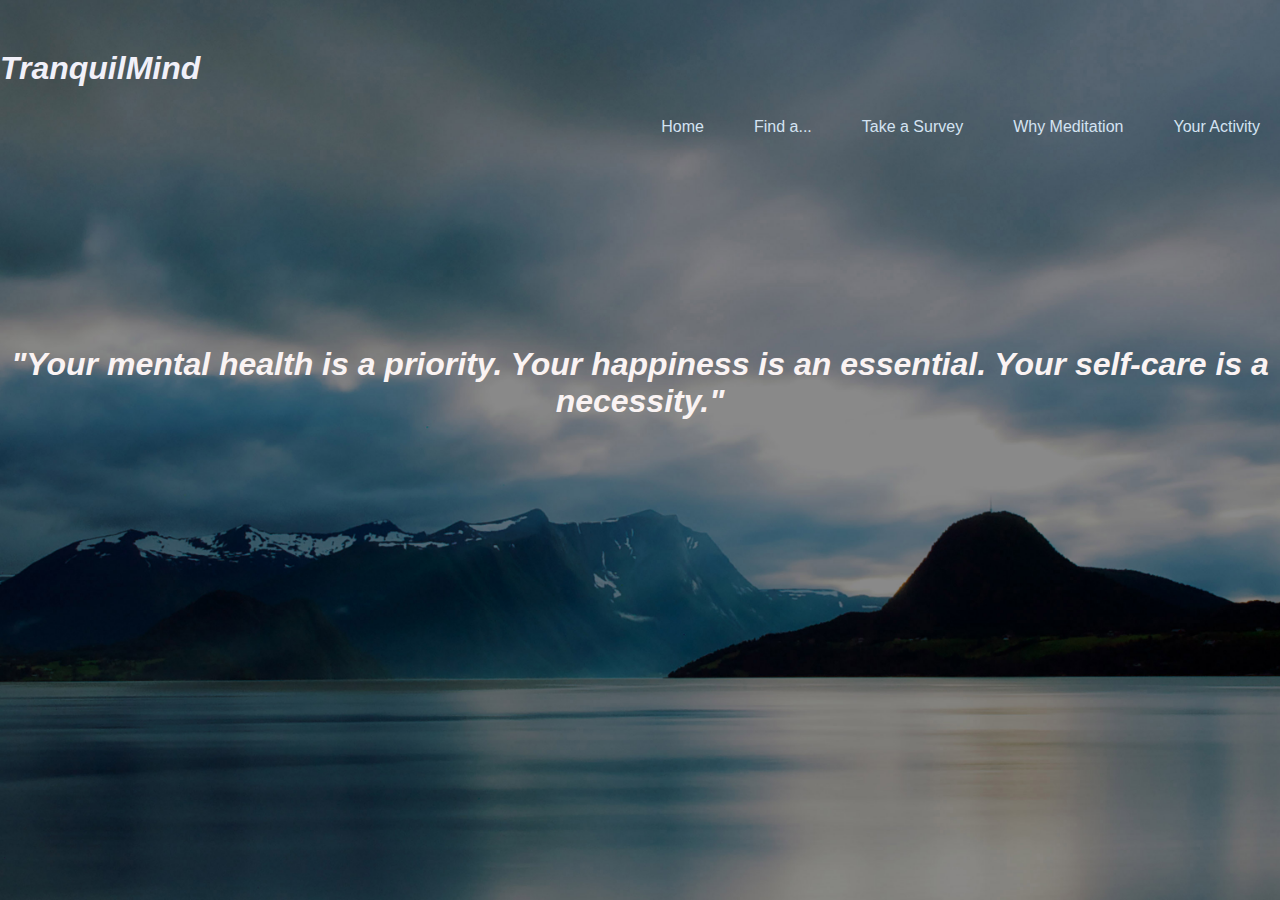
<file: index.html>
<!-- index.html -->
<!DOCTYPE html>
<html lang="en">
<head>
    <meta charset="UTF-8">
    <meta name="viewport" content="width=device-width, initial-scale=1.0">
    <title>TranquilMind</title>
    <link rel="stylesheet" href="styles.css">
</head>
<body>
    <div class="container">
        <h1>TranquilMind</h1>
    </div>

    

    <div class="buttons">
        <button onclick="window.location.href='index.html'">Home</button>
        <div class="dropdown">
            <button class="dropbtn">Find a...</button>
            <div class="dropdown-content">
                <a href="#">Music</a>
                <a href="#">Wisdom</a>
                <a href="#">Videos</a>
            </div>
        </div>
        <button onclick="window.location.href='survey.html'">Take a Survey</button>

        <button onclick="openLink('https://www.healthline.com/nutrition/12-benefits-of-meditation')">Why Meditation</button>
        <button onclick="window.location.href='activity.html'">Your Activity</button>
    </div>

    <div class="quotation">
        <p><h1>"Your mental health is a priority. Your happiness is an essential. Your self-care is a necessity."</h1></p>
    </div>

    <script>
        function openLink(url) {
          window.open(url, '_blank');
        }
      </script>

    <script src="script.js"></script>
</body>
</html>
</file>
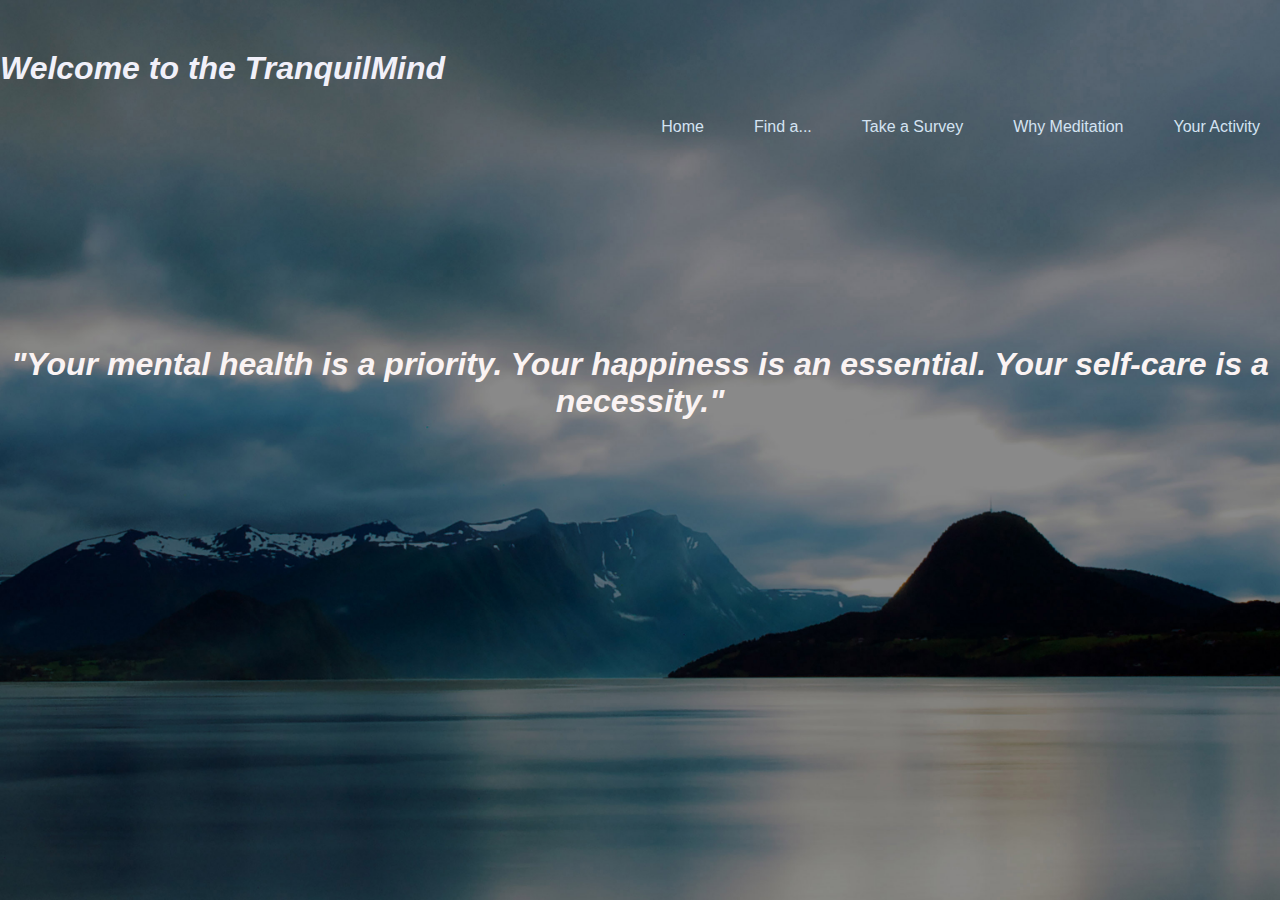
<file: HCI-Website/index.html>
<!-- index.html -->
<!DOCTYPE html>
<html lang="en">
<head>
    <meta charset="UTF-8">
    <meta name="viewport" content="width=device-width, initial-scale=1.0">
    <title>TranquilMind</title>
    <link rel="stylesheet" href="styles.css">
</head>
<body>
    <div class="container">
        <h1>Welcome to the TranquilMind</h1>
    </div>

    

    <div class="buttons">
        <button onclick="window.location.href='index.html'">Home</button>
        <div class="dropdown">
            <button class="dropbtn">Find a...</button>
            <div class="dropdown-content">
                <a href="#">Music</a>
                <a href="#">Wisdom</a>
                <a href="#">Videos</a>
            </div>
        </div>
        <button onclick="window.location.href='survey.html'">Take a Survey</button>

        <button onclick="openLink('https://www.healthline.com/nutrition/12-benefits-of-meditation')">Why Meditation</button>
        <button onclick="window.location.href='activity.html'">Your Activity</button>
    </div>

    <div class="quotation">
        <p><h1>"Your mental health is a priority. Your happiness is an essential. Your self-care is a necessity."</h1></p>
    </div>

    <script>
        function openLink(url) {
          window.open(url, '_blank');
        }
      </script>

    <script src="script.js"></script>
</body>
</html>
</file>
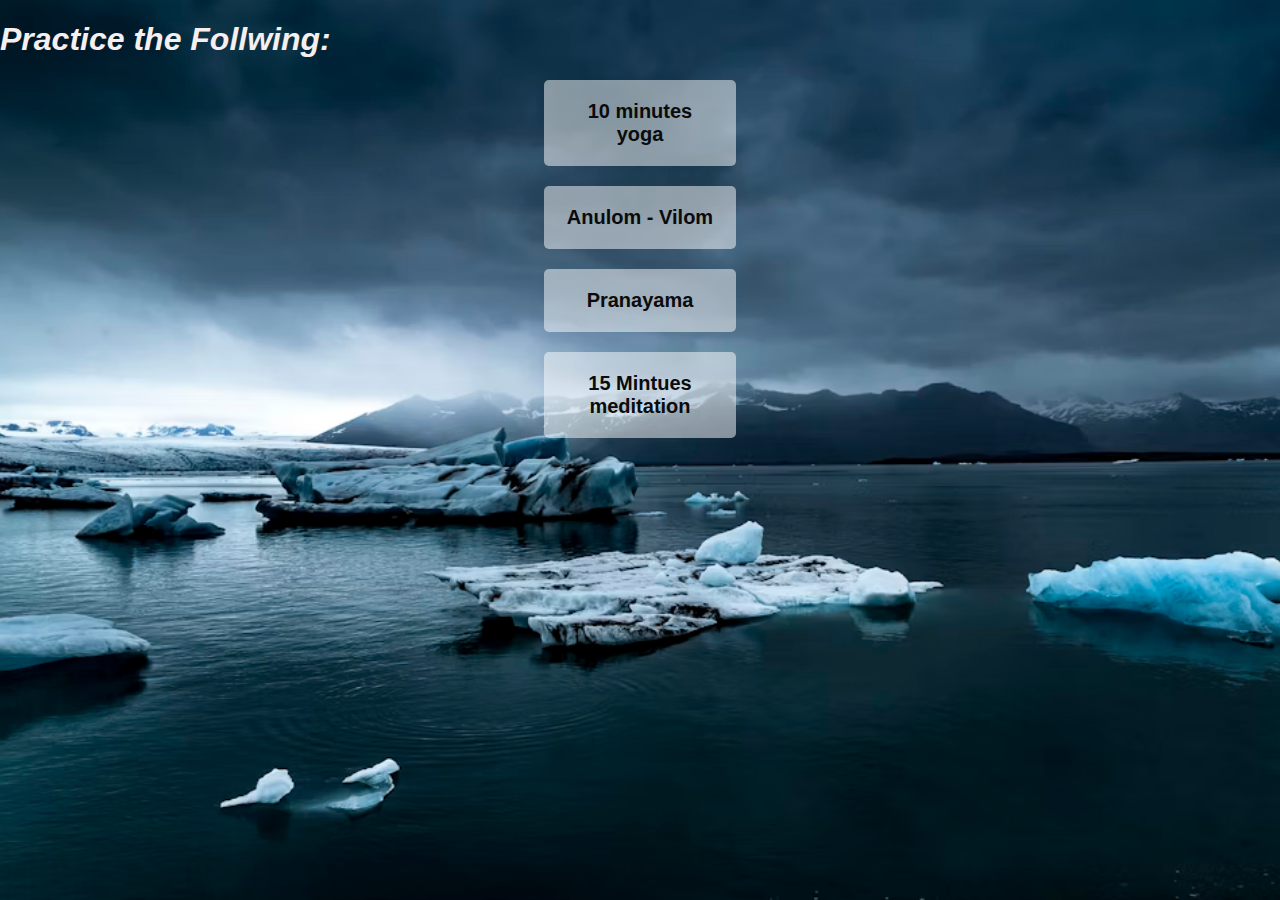
<file: practice.html>
<!DOCTYPE html>
<html lang="en">
<head>
  <meta charset="UTF-8">
  <meta name="viewport" content="width=device-width, initial-scale=1.0">
  <title>Yoga and Meditation</title>
  <link rel="stylesheet" href="styles3.css">

</head>
<body>
  <h1>Practice the Follwing:</h1>
  <button onclick="openLink('https://www.youtube.com/watch?v=X3-gKPNyrTA')">10 minutes yoga</button>
  <button onclick="openLink('https://www.youtube.com/watch?v=8VwufJrUhic')">Anulom - Vilom</button>
  <button onclick="openLink('https://www.youtube.com/watch?v=JoDKbXEUrvQ')">Pranayama</button>
  <button onclick="openLink('https://www.youtube.com/watch?v=aIIEI33EUqI')">15 Mintues meditation</button>

  <script>
    function openLink(url) {
      window.open(url, '_blank');
    }
  </script>
</body>
</html>
</file>
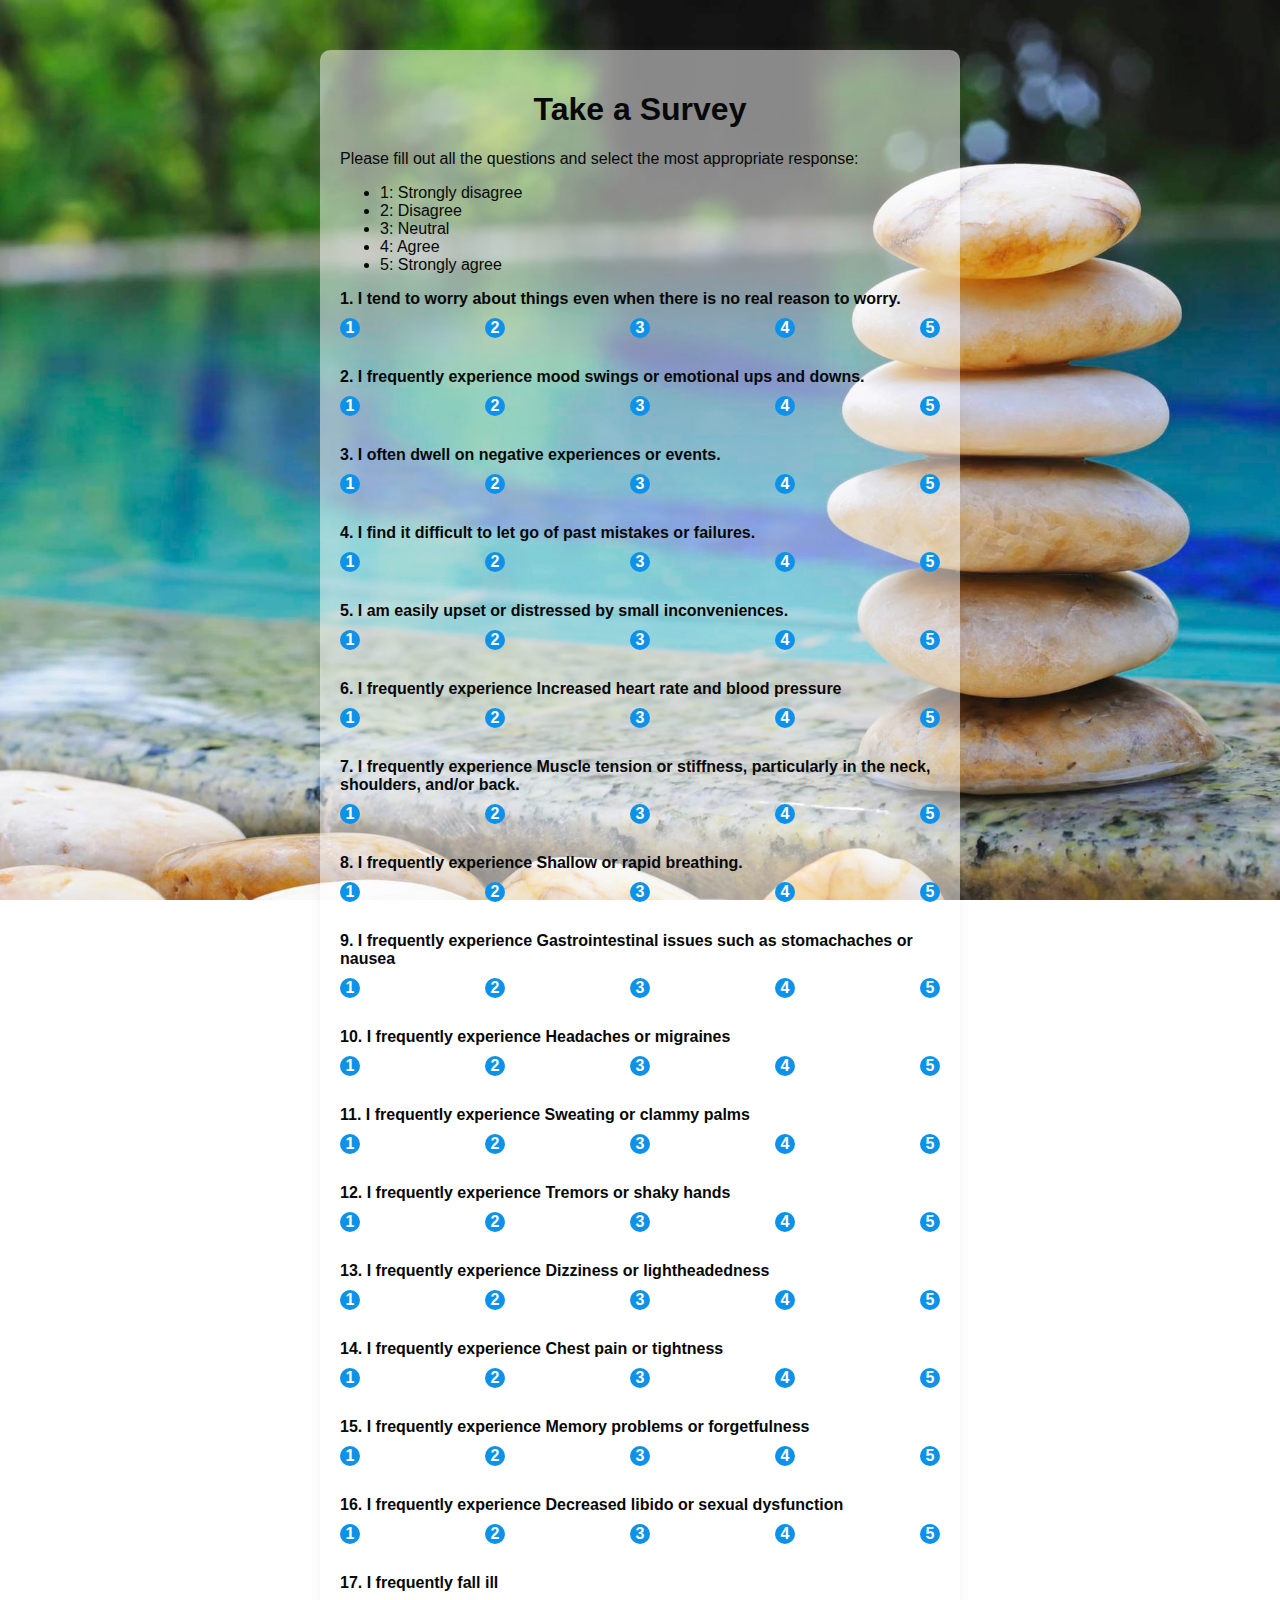
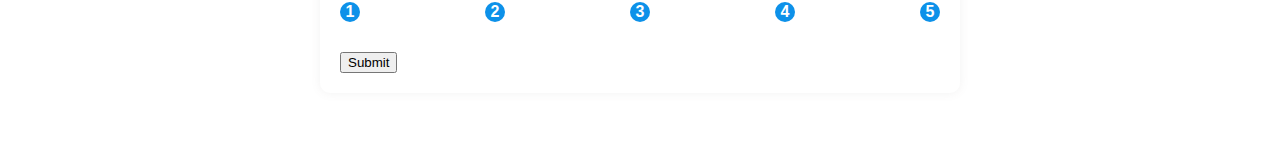
<file: questionnaire.html>
<!DOCTYPE html>
<html lang="en">
<head>
    <meta charset="UTF-8">
    <meta name="viewport" content="width=device-width, initial-scale=1.0">
    <title>Questionnaire</title>
    <link rel="stylesheet" href="styles2.css">
</head>
<body>
    <div class="container">
        <h1>Take a Survey</h1>
        <p>Please fill out all the questions and select the most appropriate response:</p>
        <ul>
            <li>1: Strongly disagree</li>
            <li>2: Disagree</li>
            <li>3: Neutral</li>
            <li>4: Agree</li>
            <li>5: Strongly agree</li>
        </ul>
        <form id="questionnaire-form">
            <label for="q1">1. I tend to worry about things even when there is no real reason to worry.</label>
            <div class="scale">
                <input type="radio" id="q1-1" name="q1" value="1" required>
                <label for="q1-1">1</label>
                <input type="radio" id="q1-2" name="q1" value="2">
                <label for="q1-2">2</label>
                <input type="radio" id="q1-3" name="q1" value="3">
                <label for="q1-3">3</label>
                <input type="radio" id="q1-4" name="q1" value="4">
                <label for="q1-4">4</label>
                <input type="radio" id="q1-5" name="q1" value="5">
                <label for="q1-5">5</label>
            </div>

            <!-- Repeat the above structure for each question -->
            
            <!-- Question 2 -->
            <label for="q2">2. I frequently experience mood swings or emotional ups and downs.</label>
            <div class="scale">
                <input type="radio" id="q2-1" name="q2" value="1" required>
                <label for="q2-1">1</label>
                <input type="radio" id="q2-2" name="q2" value="2">
                <label for="q2-2">2</label>
                <input type="radio" id="q2-3" name="q2" value="3">
                <label for="q2-3">3</label>
                <input type="radio" id="q2-4" name="q2" value="4">
                <label for="q2-4">4</label>
                <input type="radio" id="q2-5" name="q2" value="5">
                <label for="q2-5">5</label>
            </div>
            
            <!-- Repeat the above structure for each question -->
            
            <!-- Question 3 -->
            <label for="q3">3. I often dwell on negative experiences or events.</label>
            <div class="scale">
                <input type="radio" id="q3-1" name="q3" value="1" required>
                <label for="q3-1">1</label>
                <input type="radio" id="q3-2" name="q3" value="2">
                <label for="q3-2">2</label>
                <input type="radio" id="q3-3" name="q3" value="3">
                <label for="q3-3">3</label>
                <input type="radio" id="q3-4" name="q3" value="4">
                <label for="q3-4">4</label>
                <input type="radio" id="q3-5" name="q3" value="5">
                <label for="q3-5">5</label>
            </div>

            <label for="q4">4. I find it difficult to let go of past mistakes or failures.</label>
            <div class="scale">
                <input type="radio" id="q4-1" name="q4" value="1" required>
                <label for="q4-1">1</label>
                <input type="radio" id="q4-2" name="q4" value="2">
                <label for="q4-2">2</label>
                <input type="radio" id="q4-3" name="q4" value="3">
                <label for="q4-3">3</label>
                <input type="radio" id="q4-4" name="q4" value="4">
                <label for="q4-4">4</label>
                <input type="radio" id="q4-5" name="q4" value="5">
                <label for="q4-5">5</label>
            </div>

            <label for="q5">5. I am easily upset or distressed by small inconveniences.</label>
            <div class="scale">
                <input type="radio" id="q5-1" name="q5" value="1" required>
                <label for="q5-1">1</label>
                <input type="radio" id="q5-2" name="q5" value="2">
                <label for="q5-2">2</label>
                <input type="radio" id="q5-3" name="q5" value="3">
                <label for="q5-3">3</label>
                <input type="radio" id="q5-4" name="q5" value="4">
                <label for="q5-4">4</label>
                <input type="radio" id="q5-5" name="q5" value="5">
                <label for="q5-5">5</label>
            </div>

            <label for="q6">6. I frequently experience Increased heart rate and blood pressure</label>
            <div class="scale">
                <input type="radio" id="q6-1" name="q6" value="1" required>
                <label for="q6-1">1</label>
                <input type="radio" id="q6-2" name="q6" value="2">
                <label for="q6-2">2</label>
                <input type="radio" id="q6-3" name="q6" value="3">
                <label for="q6-3">3</label>
                <input type="radio" id="q6-4" name="q6" value="4">
                <label for="q6-4">4</label>
                <input type="radio" id="q6-5" name="q6" value="5">
                <label for="q6-5">5</label>
            </div>

            <label for="q7">7. I frequently experience Muscle tension or stiffness, particularly in the neck, shoulders, and/or back.</label>
            <div class="scale">
                <input type="radio" id="q7-1" name="q7" value="1" required>
                <label for="q7-1">1</label>
                <input type="radio" id="q7-2" name="q7" value="2">
                <label for="q7-2">2</label>
                <input type="radio" id="q7-3" name="q7" value="3">
                <label for="q7-3">3</label>
                <input type="radio" id="q7-4" name="q7" value="4">
                <label for="q7-4">4</label>
                <input type="radio" id="q7-5" name="q7" value="5">
                <label for="q7-5">5</label>
            </div>

            <label for="q8">8. I frequently experience Shallow or rapid breathing. </label>
            <div class="scale">
                <input type="radio" id="q8-1" name="q8" value="1" required>
                <label for="q8-1">1</label>
                <input type="radio" id="q8-2" name="q8" value="2">
                <label for="q8-2">2</label>
                <input type="radio" id="q8-3" name="q8" value="3">
                <label for="q8-3">3</label>
                <input type="radio" id="q8-4" name="q8" value="4">
                <label for="q8-4">4</label>
                <input type="radio" id="q8-5" name="q8" value="5">
                <label for="q8-5">5</label>
            </div>

            <label for="q9">9. I frequently experience Gastrointestinal issues such as stomachaches or nausea</label>
            <div class="scale">
                <input type="radio" id="q9-1" name="q9" value="1" required>
                <label for="q9-1">1</label>
                <input type="radio" id="q9-2" name="q9" value="2">
                <label for="q9-2">2</label>
                <input type="radio" id="q9-3" name="q9" value="3">
                <label for="q9-3">3</label>
                <input type="radio" id="q9-4" name="q9" value="4">
                <label for="q9-4">4</label>
                <input type="radio" id="q9-5" name="q9" value="5">
                <label for="q9-5">5</label>
            </div>

            <label for="q10">10. I frequently experience Headaches or migraines</label>
            <div class="scale">
                <input type="radio" id="q10-1" name="q10" value="1" required>
                <label for="q10-1">1</label>
                <input type="radio" id="q10-2" name="q10" value="2">
                <label for="q10-2">2</label>
                <input type="radio" id="q10-3" name="q10" value="3">
                <label for="q10-3">3</label>
                <input type="radio" id="q10-4" name="q10" value="4">
                <label for="q10-4">4</label>
                <input type="radio" id="q10-5" name="q10" value="5">
                <label for="q10-5">5</label>
            </div>

            <label for="q11">11. I frequently experience Sweating or clammy palms</label>
            <div class="scale">
                <input type="radio" id="q11-1" name="q11" value="1" required>
                <label for="q11-1">1</label>
                <input type="radio" id="q11-2" name="q11" value="2">
                <label for="q11-2">2</label>
                <input type="radio" id="q11-3" name="q11" value="3">
                <label for="q11-3">3</label>
                <input type="radio" id="q11-4" name="q11" value="4">
                <label for="q11-4">4</label>
                <input type="radio" id="q11-5" name="q11" value="5">
                <label for="q11-5">5</label>
            </div>

            <label for="q12">12. I frequently experience Tremors or shaky hands</label>
            <div class="scale">
                <input type="radio" id="q12-1" name="q12" value="1" required>
                <label for="q12-1">1</label>
                <input type="radio" id="q12-2" name="q12" value="2">
                <label for="q12-2">2</label>
                <input type="radio" id="q12-3" name="q12" value="3">
                <label for="q12-3">3</label>
                <input type="radio" id="q12-4" name="q12" value="4">
                <label for="q12-4">4</label>
                <input type="radio" id="q12-5" name="q12" value="5">
                <label for="q12-5">5</label>
            </div>

            <label for="q13">13. I frequently experience Dizziness or lightheadedness</label>
            <div class="scale">
                <input type="radio" id="q13-1" name="q13" value="1" required>
                <label for="q13-1">1</label>
                <input type="radio" id="q13-2" name="q13" value="2">
                <label for="q13-2">2</label>
                <input type="radio" id="q13-3" name="q13" value="3">
                <label for="q13-3">3</label>
                <input type="radio" id="q13-4" name="q13" value="4">
                <label for="q13-4">4</label>
                <input type="radio" id="q13-5" name="q13" value="5">
                <label for="q13-5">5</label>
            </div>


            <label for="q14">14. I frequently experience Chest pain or tightness</label>
            <div class="scale">
                <input type="radio" id="q14-1" name="q14" value="1" required>
                <label for="q14-1">1</label>
                <input type="radio" id="q14-2" name="q14" value="2">
                <label for="q14-2">2</label>
                <input type="radio" id="q14-3" name="q14" value="3">
                <label for="q14-3">3</label>
                <input type="radio" id="q14-4" name="q14" value="4">
                <label for="q14-4">4</label>
                <input type="radio" id="q14-5" name="q14" value="5">
                <label for="q14-5">5</label>
            </div>

            <label for="q15">15. I frequently experience Memory problems or forgetfulness</label>
            <div class="scale">
                <input type="radio" id="q15-1" name="q15" value="1" required>
                <label for="q15-1">1</label>
                <input type="radio" id="q15-2" name="q15" value="2">
                <label for="q15-2">2</label>
                <input type="radio" id="q15-3" name="q15" value="3">
                <label for="q15-3">3</label>
                <input type="radio" id="q15-4" name="q15" value="4">
                <label for="q15-4">4</label>
                <input type="radio" id="q15-5" name="q15" value="5">
                <label for="q15-5">5</label>
            </div>

            <label for="q16">16. I frequently experience Decreased libido or sexual dysfunction</label>
            <div class="scale">
                <input type="radio" id="q16-1" name="q16" value="1" required>
                <label for="q16-1">1</label>
                <input type="radio" id="q16-2" name="q16" value="2">
                <label for="q16-2">2</label>
                <input type="radio" id="q16-3" name="q16" value="3">
                <label for="q16-3">3</label>
                <input type="radio" id="q16-4" name="q16" value="4">
                <label for="q16-4">4</label>
                <input type="radio" id="q16-5" name="q16" value="5">
                <label for="q16-5">5</label>
            </div>

            
            <label for="q17">17. I frequently fall ill</label>
            <div class="scale">
                <input type="radio" id="q17-1" name="q17" value="1" required>
                <label for="q17-1">1</label>
                <input type="radio" id="q17-2" name="q17" value="2">
                <label for="q17-2">2</label>
                <input type="radio" id="q17-3" name="q17" value="3">
                <label for="q17-3">3</label>
                <input type="radio" id="q17-4" name="q17" value="4">
                <label for="q17-4">4</label>
                <input type="radio" id="q17-5" name="q17" value="5">
                <label for="q17-5">5</label>
            </div>








            <!-- Repeat the above structure for each question -->
            
            <!-- Question 4 -->
            <!-- Repeat the above structure for each question -->
            
            <!-- Question 5 -->
            <!-- Repeat the above structure for each question -->
            
            <!-- Repeat until you have added 15 questions -->

            <button type="submit">Submit</button>
        </form>
    </div>
    <script>
        document.getElementById("questionnaire-form").addEventListener("submit", function(event) {
            event.preventDefault(); // Prevent the form from submitting normally

            // Here, you can perform any processing or validation if needed

            // Redirect to practice.html after form submission
            window.location.href = "practice.html";
        });
    </script>
</body>
</html>
</file>
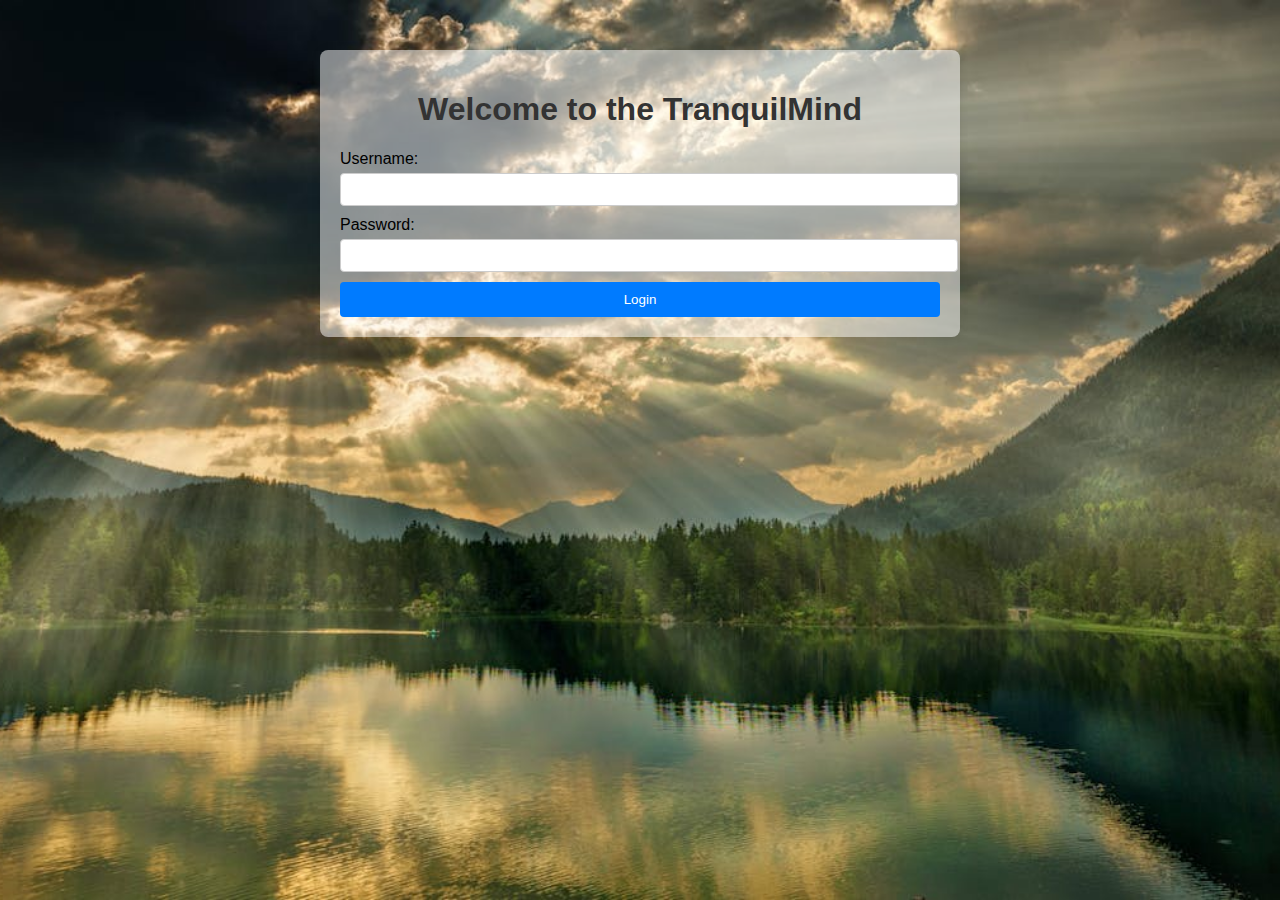
<file: survey.html>
<!-- index.html -->
<!DOCTYPE html>
<html lang="en">
<head>
    <meta charset="UTF-8">
    <meta name="viewport" content="width=device-width, initial-scale=1.0">
    <title>Mental Health Website</title>
    <link rel="stylesheet" href="styles1.css">
</head>
<body>
    <div class="container">
        <h1>Welcome to the TranquilMind</h1>
        <form id="login-form">
            <label for="username">Username:</label>
            <input type="text" id="username" name="username" required>
            <label for="password">Password:</label>
            <input type="password" id="password" name="password" required>
            <button type="submit">Login</button>
        </form>
    </div>

    <script>
        document.getElementById("login-form").addEventListener("submit", function(event) {
            event.preventDefault(); // Prevent the form from submitting normally
            
            // Here, you can perform validation of username and password if needed
            // For now, let's assume the login is successful and redirect to the questionnaire page
            window.location.href = "questionnaire.html"; // Replace "questionnaire.html" with the path to your questionnaire page
        });
    </script>
</body>
</html>
</file>
<file: styles.css>
/* styles.css */
body {
    font-family: Arial, sans-serif;
    background-image: url('4.jpg');
    background-size: cover;
    background-position: center;
    background-attachment: fixed;
    margin: 0;
    padding: 0;
    font-style: italic;

}

.container {
    margin-top: 50px;
    text-align: Left;
    color: #f1f0f9;
}

/* styles.css */

.buttons {
    /* Remove absolute positioning */
    /* position: absolute;
    top: 10px;
    right: 10px; */
    display: flex; /* Add flex display */
    justify-content: flex-end; /* Align buttons to the right */
    margin-top: 10px; /* Adjust margin as needed */
}

.buttons button {
    margin-left: 10px; /* Keep some space between buttons */
    /* Update padding to add more space around buttons */
    padding: 10px 20px;
    background-color: transparent; /* Set background color to transparent */
    color: #d4e3f2; /* Set text color */
    border: none; /* Remove border */
    font-size: 16px;
    cursor: pointer;
}

.buttons button:hover {
    text-decoration: underline; /* Add underline on hover */
}


/* Dropdown Button */
.dropbtn {
    background-color: transparent; /* Set background color to transparent */
    color: #007bff; /* Set text color */
    border: none; /* Remove border */
    padding: 10px; /* Add padding */
    font-size: 16px;
    cursor: pointer;
}

/* Dropdown content (hidden by default) */
.dropdown-content {
    display: none;
    position: absolute;
    background-color: #f9f9f9;
    min-width: 160px;
    z-index: 1;
    border-radius: 4px;
}

/* Links inside the dropdown */
.dropdown-content a {
    color: black;
    padding: 12px 16px;
    text-decoration: none;
    display: block;
}

/* Change color of dropdown links on hover */
.dropdown-content a:hover {
    background-color: #f1f1f1;
}

/* Show the dropdown menu on hover */
.dropdown:hover .dropdown-content {
    display: block;
}

.quotation {
    text-align: center;
    font-style: italic;
    margin-top: 200px;
    font-weight: bold;

    color: #faf3f3; /* Color for the quotation */
}

.quotation p {
    font-style: italic;
    margin-top: 20px; /* Increase margin-top for spacing */
}
/* styles.css */

/* Add styles for the login form */
.login-form {
    position: center;
    top: 50%;
    left: 50%;
    transform: translate(-50%, -50%);
    background-color: rgba(255, 255, 255, 0.8); /* Transparent white background */
    padding: 20px;
    border-radius: 10px;
    box-shadow: 0 0 10px rgba(0, 0, 0, 0.2); /* Shadow effect */
}

.login-form label {
    display: block;
    margin-bottom: 10px;
}

.login-form input[type="text"],
.login-form input[type="password"],
.login-form button {
    width: 100%;
    padding: 10px;
    margin-bottom: 10px;
    border-radius: 5px;
    border: 1px solid #ccc;
    box-sizing: border-box;
}

.login-form button {
    background-color: #007bff;
    color: #fff;
    border: none;
    cursor: pointer;
}

.login-form button:hover {
    background-color: #0056b3;
}
</file>
<file: HCI-Website/styles.css>
/* styles.css */
body {
    font-family: Arial, sans-serif;
    background-image: url('4.jpg');
    background-size: cover;
    background-position: center;
    background-attachment: fixed;
    margin: 0;
    padding: 0;
    font-style: italic;

}

.container {
    margin-top: 50px;
    text-align: Left;
    color: #f1f0f9;
}

/* styles.css */

.buttons {
    /* Remove absolute positioning */
    /* position: absolute;
    top: 10px;
    right: 10px; */
    display: flex; /* Add flex display */
    justify-content: flex-end; /* Align buttons to the right */
    margin-top: 10px; /* Adjust margin as needed */
}

.buttons button {
    margin-left: 10px; /* Keep some space between buttons */
    /* Update padding to add more space around buttons */
    padding: 10px 20px;
    background-color: transparent; /* Set background color to transparent */
    color: #d4e3f2; /* Set text color */
    border: none; /* Remove border */
    font-size: 16px;
    cursor: pointer;
}

.buttons button:hover {
    text-decoration: underline; /* Add underline on hover */
}


/* Dropdown Button */
.dropbtn {
    background-color: transparent; /* Set background color to transparent */
    color: #007bff; /* Set text color */
    border: none; /* Remove border */
    padding: 10px; /* Add padding */
    font-size: 16px;
    cursor: pointer;
}

/* Dropdown content (hidden by default) */
.dropdown-content {
    display: none;
    position: absolute;
    background-color: #f9f9f9;
    min-width: 160px;
    z-index: 1;
    border-radius: 4px;
}

/* Links inside the dropdown */
.dropdown-content a {
    color: black;
    padding: 12px 16px;
    text-decoration: none;
    display: block;
}

/* Change color of dropdown links on hover */
.dropdown-content a:hover {
    background-color: #f1f1f1;
}

/* Show the dropdown menu on hover */
.dropdown:hover .dropdown-content {
    display: block;
}

.quotation {
    text-align: center;
    font-style: italic;
    margin-top: 200px;
    font-weight: bold;

    color: #faf3f3; /* Color for the quotation */
}

.quotation p {
    font-style: italic;
    margin-top: 20px; /* Increase margin-top for spacing */
}
/* styles.css */

/* Add styles for the login form */
.login-form {
    position: center;
    top: 50%;
    left: 50%;
    transform: translate(-50%, -50%);
    background-color: rgba(255, 255, 255, 0.8); /* Transparent white background */
    padding: 20px;
    border-radius: 10px;
    box-shadow: 0 0 10px rgba(0, 0, 0, 0.2); /* Shadow effect */
}

.login-form label {
    display: block;
    margin-bottom: 10px;
}

.login-form input[type="text"],
.login-form input[type="password"],
.login-form button {
    width: 100%;
    padding: 10px;
    margin-bottom: 10px;
    border-radius: 5px;
    border: 1px solid #ccc;
    box-sizing: border-box;
}

.login-form button {
    background-color: #007bff;
    color: #fff;
    border: none;
    cursor: pointer;
}

.login-form button:hover {
    background-color: #0056b3;
}
</file>
<file: styles3.css>
body {
    font-family: Arial, sans-serif;
    background-image: url('3.jpg');
    background-size: cover;
    background-position: center;
    background-attachment: fixed;
    margin: 0;
    padding: 0;
    font-style: italic;
  }
  
  .container {
    margin: 50px auto;
    text-align: right; /* Align content to the right */
  }
  
  h1 {
    color: #f6efef;
  }
  
  button {
    display: block;
    width: 15%;
    padding: 20px;
    margin: 20px auto;
    font-size: 20px;
    background-color: rgba(255, 255, 255, 0.5);
    color: #0b0b0b;
    border: none;
    border-radius: 5px;
    cursor: pointer;
    transition: background-color 0.3s;
    font-weight: bold;
  }
  
  button:hover {
    background-color: #23f42a;
  }
</file>
<file: styles2.css>
body {
   
    font-family: Arial, sans-serif;
    /* background-color: #100c0c; */
    background-image: url('wellness.jpg');
    background-size: cover;
    background-position: center;
    background-attachment: fixed;
    color: rgb(8, 8, 8);
}

.container {
    width: 80%;
    max-width: 600px;
    margin: 50px auto;
    background-color: rgba(255, 255, 255, 0.5);
    /* background-color: #0a0404; */
    padding: 20px;
    border-radius: 10px;
    box-shadow: 0 0 10px rgba(131, 122, 122, 0.1);
}

h1 {
    text-align: center;
}

label {
    display: block;
    margin-bottom: 10px;
    font-weight: bold;
}

.scale {
    display: flex;
    justify-content: space-between;
    margin-bottom: 20px;
}

.scale input[type="radio"] {
    display: none;
}

.scale label {
    display: inline-block;
    width: 20px;
    height: 20px;
    text-align: center;
    line-height: 20px;
    background-color: #0d91e9;
    color: #fff;
    cursor: pointer;
    border-radius: 50%;
}

.scale label:hover {
    background-color: #d6dee6;
}

.scale input[type="radio"]:checked + label {
    background-color: #13f131;
}
</file>
<file: styles1.css>
/* styles.css */
body {
    font-family: Arial, sans-serif;
    background-color: #f0f0f0;
    background-image: url('pexels.jpeg');
    background-size: cover;
    background-position: center;
    background-attachment: fixed;
}

.container {
    max-width: 600px;
    margin: 50px auto;
    padding: 20px;
    background-color: rgba(255, 255, 255, 0.5);
    border-radius: 8px;
    box-shadow: 0 0 10px rgba(0, 0, 0, 0.1);
}

h1 {
    text-align: center;
    color: #333;
}

form {
    margin-top: 20px;
}

label {
    display: block;
    margin-bottom: 5px;
}

input {
    width: 100%;
    padding: 8px;
    margin-bottom: 10px;
    border: 1px solid #ccc;
    border-radius: 4px;
}

button {
    width: 100%;
    padding: 10px;
    background-color: #007bff;
    color: #fff;
    border: none;
    border-radius: 4px;
    cursor: pointer;
}

button:hover {
    background-color: #0056b3;
}
</file>
